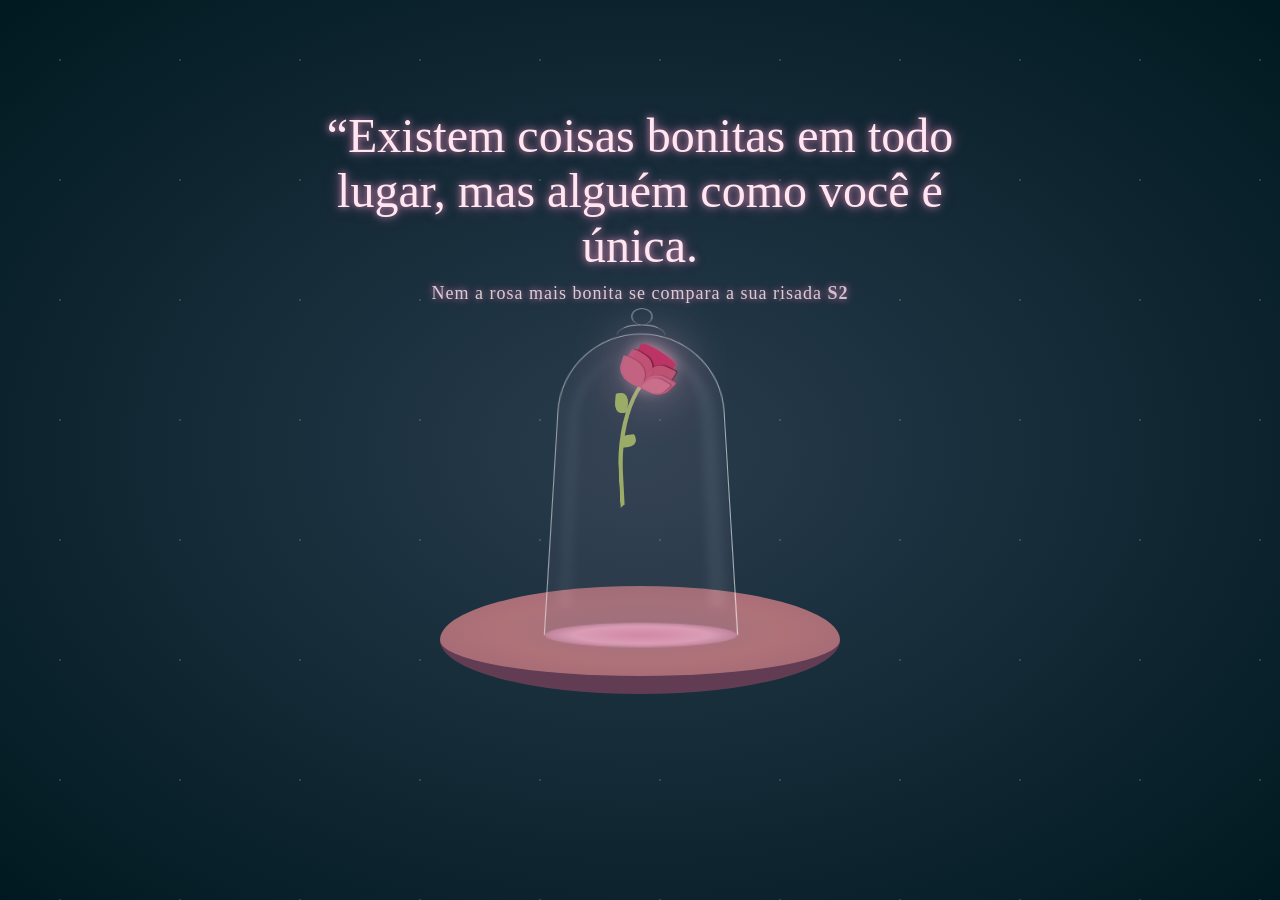
<file: index.html>
<!DOCTYPE html>
<html lang="pt-br">
<head>
    <meta charset="UTF-8">
    <meta name="viewport" content="width=device-width, initial-scale=1.0">
    <title>NICOLI</title>
    <link rel="shortcut icon" href="assets/favicon.ico" type="image/x-icon">
    <link rel="stylesheet" href="style/style.css">
</head>
<body>
    <div id="castle">
  <div class="text-overlay">
    <h1>“Existem coisas bonitas em todo lugar, mas alguém como você é única.</h1>
    <p></p>
    <p> Nem a rosa mais bonita se compara a sua risada <a href="mp.html">S2</a> </p>
    <p></p>
    <p> </p>
  </div>
  <div id="table"></div>
  <div class="table-text">
    <p> </p>
    <p> </p>
  </div>
  <div class="shade-wrap hover-animation" id="main">
    <div id="flower-wrap">
      <div id="stem"></div>
      <div id="petal1"></div>
      <div id="petal2"></div>
      <div id="petal3"></div>
      <div id="petal4"></div>
      <div id="petal5"></div>
      <div id="falling-petal"></div>
      <div id="leaf1"></div>
      <div id="leaf2"></div>
    </div>
  </div>
  <div class="shade-wrap" id="sub">
    <div id="shade-main-reflections"></div>
    <div id="shade-main">
      <div id="shade-handle-big"></div>
      <div id="shade-handle-small"></div>
      <div id="top-reflection"></div>
      <div id="bottom-shade"></div>
    </div>
  </div>
</div>
</body>
<script src="script.js"></script>
</html>
</file>
<file: style/style.css>
@charset "UTF-8";
* {
  margin: 0;
  padding: 0;
}

a {
  color: #f2d7e5;
  text-decoration: none;
  font-weight: bold;
  transition: color 0.3s ease;
}

.hover-animation {
  animation: hover 1.75s ease-in-out infinite;
}

#castle {
  position: relative;
  width: 100vw;
  height: 100vh;
  background: radial-gradient(circle at 50% 50%, #2e4458, #001920);
  background-size: 200% 200%;
  animation: backgroundFlow 20s ease-in-out infinite;
  overflow: hidden;
}
#castle #table {
  position: absolute;
  left: calc(50% - 200px);
  top: calc(50% - 50px);
  width: 400px;
  height: 400px;
  background: radial-gradient(#a3727e, #af7279, #a16674);
  border-radius: 100%;
  border-bottom: 80px solid #623c53;
  transform: scaleY(0.225);
}
#castle .shade-wrap {
  position: absolute;
  left: calc(50% - 100px);
  top: calc(52% - 250px);
  width: 200px;
  height: 400px;
}
#castle .shade-wrap #shade-main {
  position: absolute;
  left: 20px;
  top: 100px;
  width: 160px;
  height: 300px;
  border-top: 1px solid rgba(255, 255, 255, 0.5);
  border-left: 1px solid rgba(255, 255, 255, 0.5);
  border-right: 1px solid rgba(255, 255, 255, 0.6);
  border-top-left-radius: 50% 30%;
  border-top-right-radius: 50% 30%;
  border-bottom: none;
  transform: perspective(200px) rotateX(8deg) scale(1.075, 1);
}
#castle .shade-wrap #shade-main #shade-handle-big {
  position: absolute;
  left: 55px;
  top: -14px;
  width: 50px;
  height: 30px;
  border-radius: 100%;
  border-top: 1px solid rgba(255, 255, 255, 0.7);
  transform: scaleY(0.9);
}
#castle .shade-wrap #shade-main #shade-handle-small {
  position: absolute;
  left: 70px;
  top: -33px;
  width: 20px;
  height: 20px;
  border-radius: 100%;
  border: 1px solid rgba(255, 255, 255, 0.5);
  border-bottom: none;
}
#castle .shade-wrap #shade-main #bottom-shade {
  position: absolute;
  bottom: -20px;
  width: 100%;
  height: 40px;
  transform: scaleY(0.5);
  border-radius: 100%;
  background: radial-gradient(#d287a5, #da9db6, #985e74);
  animation: floatAnimate 1.75s ease-in-out infinite;
}
#castle .shade-wrap #shade-main-reflections {
  position: relative;
  left: 20px;
  top: 100px;
  width: 160px;
  height: 300px;
  border-top-left-radius: 50% 30%;
  border-top-right-radius: 50% 30%;
  border-bottom: none;
  background-color: #6d6179;
  transform: perspective(200px) rotateX(8deg) scale(1.075, 1);
  opacity: 0.15;
}
#castle .shade-wrap #shade-main-reflections:after {
  content: "";
  position: absolute;
  width: 100%;
  height: 100%;
  border-top-right-radius: 50% 30%;
  border-right: 20px solid rgba(255, 255, 255, 0.5);
  transform: scale(0.7, 0.85);
  filter: blur(5px);
}
#castle .shade-wrap #shade-main-reflections:before {
  content: "";
  position: absolute;
  width: 100%;
  height: 100%;
  border-top-left-radius: 50% 30%;
  border-left: 8px solid rgba(255, 255, 255, 0.6);
  transform: scale(0.85, 0.85);
  filter: blur(5px);
}
#castle .shade-wrap #flower-wrap {
  position: relative;
  top: -50px;
}
#castle .shade-wrap #flower-wrap #stem {
  position: absolute;
  left: 82px;
  top: 187px;
  width: 100px;
  height: 150px;
  background-color: transparent;
  border: solid 4px #a1b965;
  border-color: transparent transparent transparent #a1b965;
  border-radius: 50%/120px 100px 0 0;
  transform: rotate(-3deg) scale(1.1, 0.9);
}
#castle .shade-wrap #flower-wrap #petal1 {
  position: absolute;
  left: 97px;
  top: 188px;
  width: 25px;
  height: 25px;
  border-top-left-radius: 50% 10%;
  border-top-right-radius: 50% 10%;
  border-bottom-left-radius: 50% 40%;
  border-bottom-right-radius: 50% 40%;
  background-color: #c82b60;
  box-shadow: 1px -1px 1px 0 #6f1232;
  transform: rotate(32deg) scale(1.6, 1.6);
}
#castle .shade-wrap #flower-wrap #petal1:before {
  content: "";
  position: absolute;
  height: 100%;
  width: 100%;
  border-top-left-radius: 50% 10%;
  border-top-right-radius: 50% 10%;
  border-bottom-left-radius: 50% 40%;
  border-bottom-right-radius: 50% 40%;
  background-color: transparent;
  box-shadow: 0 0 10px 0 #e8b2ca;
  opacity: 0.9;
}
#castle .shade-wrap #flower-wrap #petal1:after {
  content: "";
  position: absolute;
  height: 100%;
  width: 100%;
  border-top-left-radius: 50% 10%;
  border-top-right-radius: 50% 10%;
  border-bottom-left-radius: 50% 40%;
  border-bottom-right-radius: 50% 40%;
  background-color: transparent;
  box-shadow: 0 0 35px 0 #e8b2ca;
  animation: glow 3s ease-in-out infinite;
}
#castle .shade-wrap #flower-wrap #petal2 {
  position: absolute;
  left: 85px;
  top: 185px;
  width: 25px;
  height: 30px;
  border-top-left-radius: 50% 10%;
  border-top-right-radius: 50% 50%;
  border-bottom-left-radius: 50% 50%;
  border-bottom-right-radius: 50% 10%;
  background-color: #d05478;
  transform: rotate(35deg) scale(1.2, 1);
  box-shadow: 1px -1px 1px 0 #6f1232;
  opacity: 0.9;
}
#castle .shade-wrap #flower-wrap #petal3 {
  position: absolute;
  left: 105px;
  top: 197px;
  width: 25px;
  height: 28px;
  border-top-left-radius: 50% 50%;
  border-top-right-radius: 10% 10%;
  border-bottom-left-radius: 10% 10%;
  border-bottom-right-radius: 50% 50%;
  background-color: #cb5275;
  transform: rotate(25deg) scale(1, 1.05) skew(-8deg);
  box-shadow: 1px -1px 1px 0 #6f1232;
  opacity: 0.9;
}
#castle .shade-wrap #flower-wrap #petal4 {
  position: absolute;
  left: 80px;
  top: 191px;
  width: 25px;
  height: 25px;
  border-top-left-radius: 50% 10%;
  border-top-right-radius: 50% 50%;
  border-bottom-left-radius: 50% 50%;
  border-bottom-right-radius: 50% 10%;
  background-color: #d26484;
  transform: rotate(30deg) scale(1.1, 0.9) skew(10deg);
  box-shadow: 1px -1px 1px 0 #a53d60;
  opacity: 0.9;
}
#castle .shade-wrap #flower-wrap #petal5 {
  position: absolute;
  left: 105px;
  top: 207px;
  width: 25px;
  height: 20px;
  border-top-left-radius: 50% 50%;
  border-top-right-radius: 10% 10%;
  border-bottom-left-radius: 10% 10%;
  border-bottom-right-radius: 50% 50%;
  background-color: #d26484;
  transform: rotate(28deg) scale(1, 1.05) skew(-18deg);
  box-shadow: 1px -1px 1px 0 #a53d60;
  opacity: 0.9;
}
#castle .shade-wrap #flower-wrap #falling-petal {
  position: absolute;
  left: 105px;
  top: 209px;
  width: 22px;
  height: 18px;
  border-top-left-radius: 50% 50%;
  border-top-right-radius: 10% 10%;
  border-bottom-left-radius: 10% 10%;
  border-bottom-right-radius: 50% 50%;
  background-color: #da7290;
  transform: rotate(32deg) scale(0.9, 0.95) skew(-18deg);
  box-shadow: 1px -1px 1px 0 #a53d60;
  opacity: 0.9;
  animation: 7s fall 4s ease-in-out infinite;
}
#castle .shade-wrap #flower-wrap #leaf1 {
  position: absolute;
  left: 75px;
  top: 225px;
  width: 13px;
  height: 20px;
  border-top-left-radius: 50% 10%;
  border-top-right-radius: 50% 50%;
  border-bottom-left-radius: 50% 50%;
  border-bottom-right-radius: 50% 10%;
  background-color: #a1b965;
  transform: rotate(5deg);
}
#castle .shade-wrap #flower-wrap #leaf2 {
  position: absolute;
  left: 82px;
  top: 265px;
  width: 12px;
  height: 16px;
  border-top-left-radius: 50% 10%;
  border-top-right-radius: 50% 50%;
  border-bottom-left-radius: 50% 50%;
  border-bottom-right-radius: 50% 10%;
  background-color: #a1b965;
  transform: rotate(-97deg);
}

.dustDef {
  position: absolute;
  background-color: white;
  border-radius: 100%;
  box-shadow: 0 0 3px 1px white;
  opacity: 0;
}

@keyframes hover {
  0% {
    margin-top: 60px;
  }
  50% {
    margin-top: 50px;
  }
  100% {
    margin-top: 60px;
  }
}
@keyframes glow {
  0% {
    box-shadow: 0 0 25px 0 #e8b2ca;
  }
  50% {
    box-shadow: 0 0 45px 0 #e8b2ca;
  }
  100% {
    box-shadow: 0 0 25px 0 #e8b2ca;
  }
}
@keyframes fall {
  5% {
    top: 209px;
    left: 105px;
    transform: rotate(55deg) scale(0.9, 0.95) skew(-18deg);
    opacity: 0.9;
  }
  30% {
    left: 90px;
  }
  55% {
    left: 130px;
  }
  60%, 100% {
    top: 380px;
    transform: rotate(30deg) scale(0.9, 0.95) skew(-32deg);
    opacity: 0;
  }
}
@keyframes floatAnimate {
  0% {
    background-size: 105% 120%;
    background-position: 0 0;
    opacity: 0.7;
  }
  50% {
    background-size: 100% 100%;
    background-position: 0 0;
    opacity: 0.5;
  }
  100% {
    background-size: 105% 120%;
    background-position: 0 0;
    opacity: 0.7;
  }
}
.text-overlay {
  position: absolute;
  top: 15%;
  left: 50%;
  transform: translateX(-50%);
  text-align: center;
  z-index: 10;
  font-family: "Georgia", serif;
  color: #f2d7e5;
  text-shadow: 0 0 10px rgba(255, 182, 193, 0.6);
}
.text-overlay h1 {
  font-size: 48px;
  font-weight: 400;
  margin-bottom: 10px;
}
.text-overlay p {
  font-size: 18px;
  letter-spacing: 1px;
  opacity: 0.85;
}

.text-overlay {
  position: absolute;
  top: 14%;
  left: 50%;
  transform: translateX(-50%);
  text-align: center;
  z-index: 20;
  font-family: "Georgia", "Times New Roman", serif;
  color: rgba(255, 235, 245, 0.95);
  text-shadow: 0 0 12px rgba(255, 180, 210, 0.4);
  opacity: 0;
  animation: fadeText 4s ease-in-out forwards;
  animation-delay: 1.5s;
}
.text-overlay .small {
  font-size: 14px;
  letter-spacing: 2px;
  text-transform: uppercase;
  opacity: 0.7;
  margin-bottom: 14px;
}
.text-overlay .message {
  font-size: 18px;
  line-height: 1.6;
}
.text-overlay .message p {
  margin: 0;
}

@keyframes fadeText {
  0% {
    opacity: 0;
    transform: translateX(-50%) translateY(10px);
  }
  100% {
    opacity: 1;
    transform: translateX(-50%) translateY(0);
  }
}
* {
  margin: 0;
  padding: 0;
}

#castle {
  position: relative;
  width: 100vw;
  height: 100vh;
  background: radial-gradient(#293c4d, #001920);
  overflow: hidden;
}

/* ===== TEXTO SUPERIOR ===== */
.text-overlay {
  position: absolute;
  top: 12%;
  left: 50%;
  transform: translateX(-50%);
  text-align: center;
  z-index: 30;
  font-family: "Georgia", "Times New Roman", serif;
  color: #ffe6f0;
  text-shadow: 0 0 6px rgba(255, 170, 210, 0.6), 0 0 12px rgba(255, 140, 200, 0.4), 0 0 18px rgba(255, 120, 190, 0.25);
  opacity: 0;
  animation: fadeTop 3.5s ease-in-out forwards;
  animation-delay: 1.2s;
}
.text-overlay .small {
  font-size: 14px;
  letter-spacing: 2px;
  text-transform: uppercase;
  opacity: 0.75;
  margin-bottom: 12px;
}
.text-overlay .message {
  font-size: 18px;
  line-height: 1.6;
}
.text-overlay .message p {
  margin: 0;
}

/* ===== PLATO ===== */
#table {
  position: absolute;
  left: calc(50% - 200px);
  top: calc(50% - 50px);
  width: 400px;
  height: 400px;
  background: radial-gradient(#a3727e, #af7279, #a16674);
  border-radius: 100%;
  border-bottom: 80px solid #623c53;
  transform: scaleY(0.225);
  z-index: 5;
}

/* ===== TEXTO INFERIOR (BAJO EL PLATO) ===== */
.table-text {
  max-width: 320px;
  position: absolute;
  top: calc(50% + 250px);
  left: 50%;
  transform: translateX(-50%);
  text-align: center;
  z-index: 25;
  font-family: "Georgia", serif;
  font-size: 17px;
  line-height: 1.5;
  color: #ffe6f0;
  text-shadow: 0 0 6px rgba(255, 170, 210, 0.6), 0 0 12px rgba(255, 140, 200, 0.4), 0 0 18px rgba(255, 120, 190, 0.25);
  opacity: 0;
  animation: fadeBottom 3s ease-in-out forwards;
  animation-delay: 4.2s;
}
.table-text p {
  margin: 0;
}

/* ===== CÚPULA Y ROSA ===== */
.hover-animation {
  animation: hover 1.75s ease-in-out infinite;
}

.shade-wrap {
  position: absolute;
  left: calc(50% - 100px);
  top: calc(52% - 250px);
  width: 200px;
  height: 400px;
  z-index: 10;
}

/* (Todo el resto de tu CSS original de la rosa y la cúpula
   se mantiene igual y NO se ha tocado) */
/* ===== ANIMACIONES ===== */
@keyframes fadeTop {
  from {
    opacity: 0;
    transform: translateX(-50%) translateY(12px);
  }
  to {
    opacity: 1;
    transform: translateX(-50%) translateY(0);
  }
}
@keyframes fadeBottom {
  from {
    opacity: 0;
    transform: translateX(-50%) translateY(-10px);
  }
  to {
    opacity: 1;
    transform: translateX(-50%) translateY(0);
  }
}
@keyframes hover {
  0% {
    margin-top: 60px;
  }
  50% {
    margin-top: 50px;
  }
  100% {
    margin-top: 60px;
  }
}
@keyframes glowPulse {
  0%, 100% {
    text-shadow: 0 0 6px rgba(255, 170, 210, 0.6), 0 0 12px rgba(255, 140, 200, 0.4);
  }
  50% {
    text-shadow: 0 0 10px rgba(255, 190, 230, 0.8), 0 0 20px rgba(255, 160, 220, 0.6);
  }
}
@keyframes backgroundFlow {
  0% {
    background-position: 50% 50%;
  }
  50% {
    background-position: 55% 45%;
  }
  100% {
    background-position: 50% 50%;
  }
}
#castle::before {
  content: "";
  position: absolute;
  inset: 0;
  background-image: radial-gradient(circle, rgba(255, 255, 255, 0.15) 1px, transparent 1px);
  background-size: 120px 120px;
  animation: starsMove 5s linear infinite;
  pointer-events: none;
  z-index: 1;
}

@keyframes starsMove {
  from {
    background-position: 0 0;
  }
  to {
    background-position: 120px 240px;
  }
}
</file>
